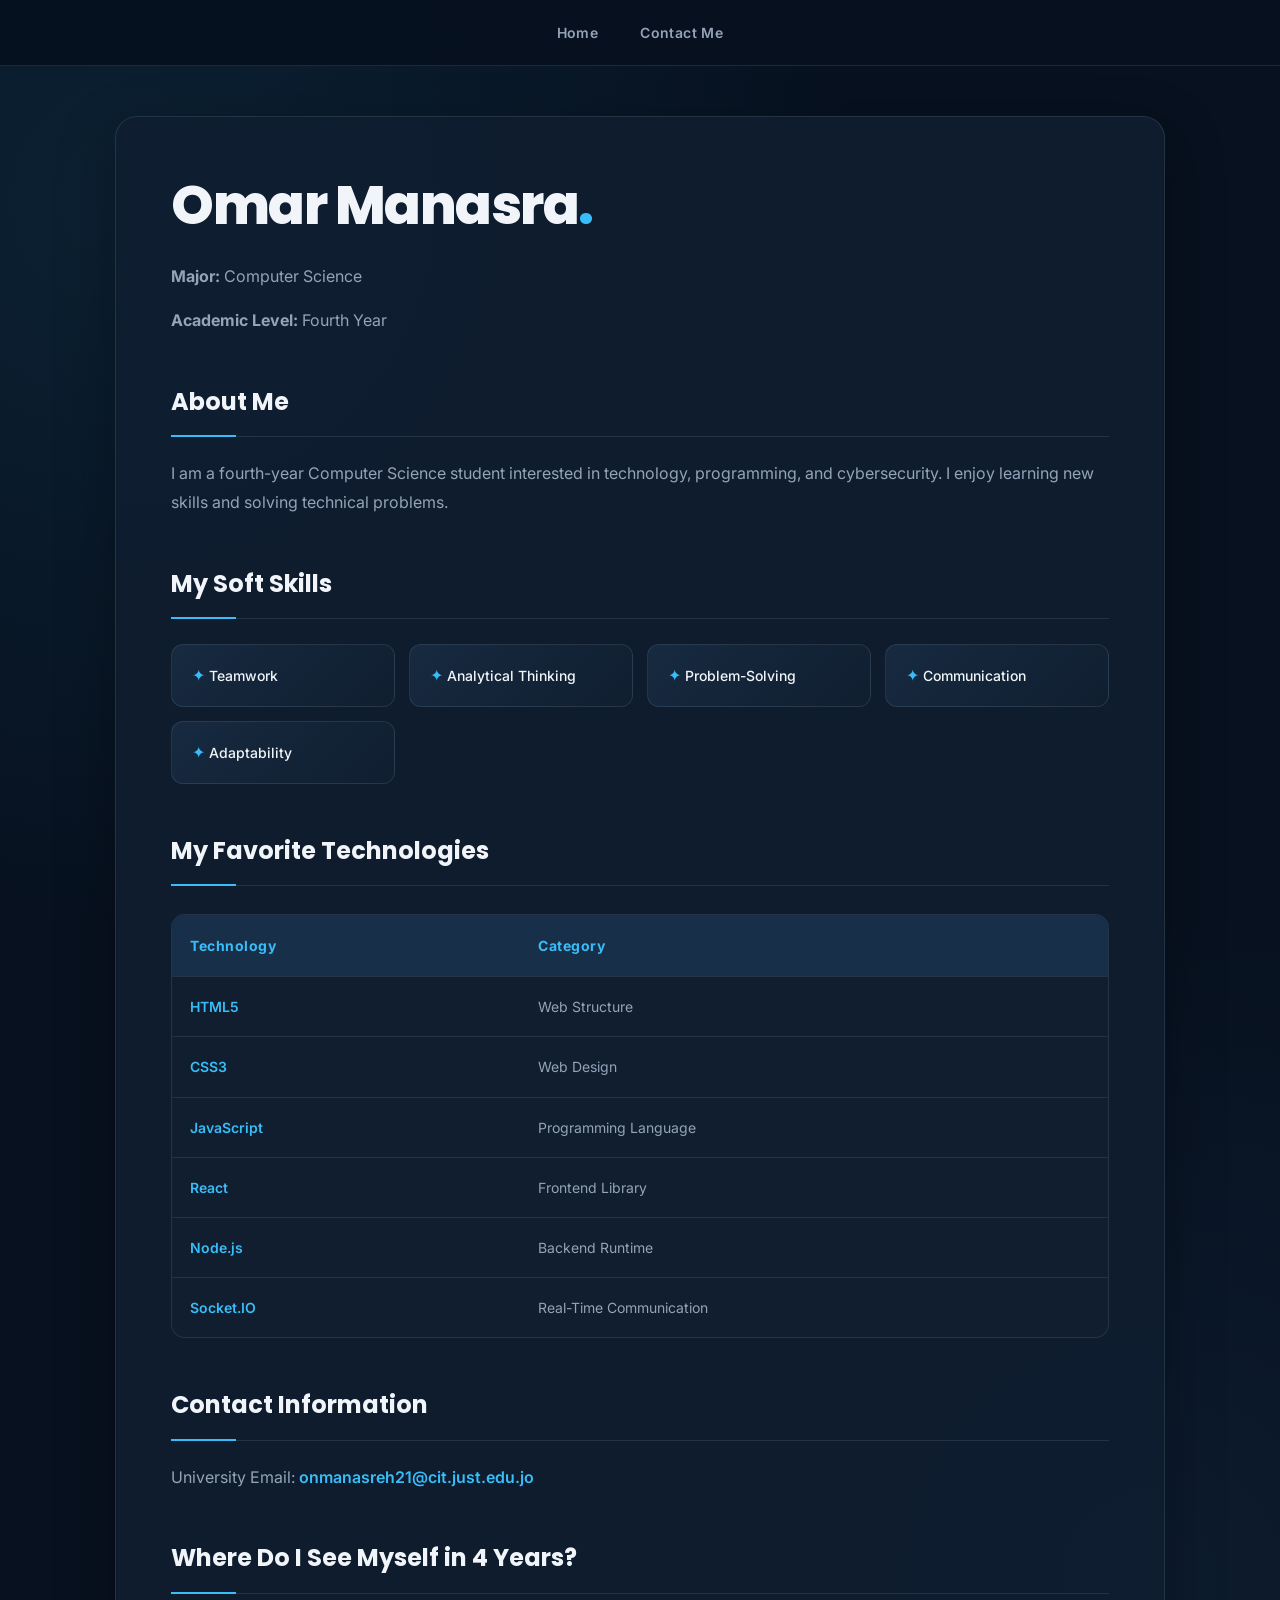
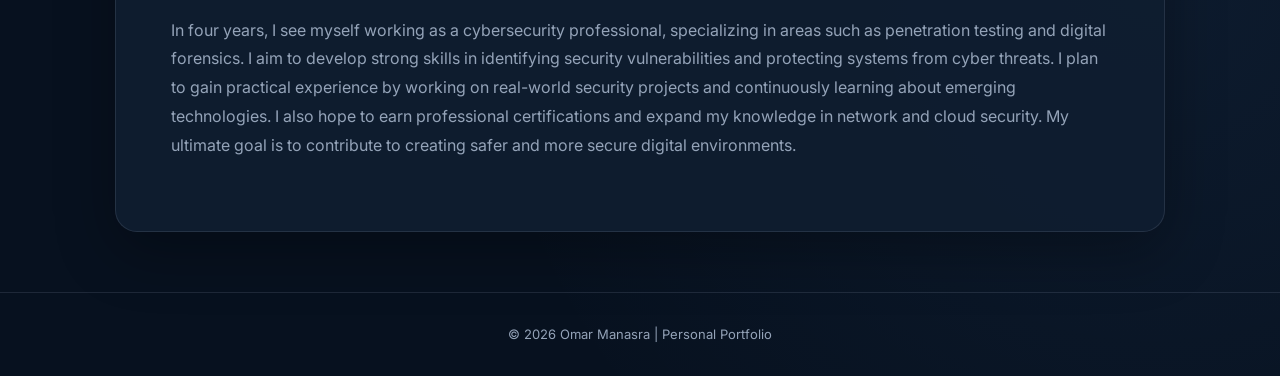
<file: index.html>
<!DOCTYPE html>
<html lang="en">
<head>
    <meta charset="UTF-8">
    <meta name="viewport" content="width=device-width, initial-scale=1.0">

    <title>158167 - Omar Manasra</title>

    <link rel="stylesheet" href="style.css">
</head>

<body>

    <nav>
        <a href="index.html">Home</a>
        <a href="contact.html">Contact Me</a>
    </nav>

    <main>

        <h1>Omar Manasra</h1>

        <p><strong>Major:</strong> Computer Science</p>
        <p><strong>Academic Level:</strong> Fourth Year</p>

        <section>
            <h2>About Me</h2>
            <p>
                I am a fourth-year Computer Science student interested
                in technology, programming, and cybersecurity.
                I enjoy learning new skills and solving technical problems.
            </p>
        </section>

        <section>
            <h2>My Soft Skills</h2>
            <ul>
                <li>Teamwork</li>
                <li>Analytical Thinking</li>
                <li>Problem-Solving</li>
                <li>Communication</li>
                <li>Adaptability</li>
            </ul>
        </section>

        <section>
           

<h2>My Favorite Technologies</h2>

<table>
    <tr>
        <th>Technology</th>
        <th>Category</th>
    </tr>

    <tr>
        <td>
            <a href="https://developer.mozilla.org/en-US/docs/Web/HTML"
               target="_blank">HTML5</a>
        </td>
        <td>Web Structure</td>
    </tr>

    <tr>
        <td>
            <a href="https://developer.mozilla.org/en-US/docs/Web/CSS"
               target="_blank">CSS3</a>
        </td>
        <td>Web Design</td>
    </tr>

    <tr>
        <td>
            <a href="https://developer.mozilla.org/en-US/docs/Web/JavaScript"
               target="_blank">JavaScript</a>
        </td>
        <td>Programming Language</td>
    </tr>

    <tr>
        <td>
            <a href="https://react.dev/"
               target="_blank">React</a>
        </td>
        <td>Frontend Library</td>
    </tr>

    <tr>
        <td>
            <a href="https://nodejs.org/"
               target="_blank">Node.js</a>
        </td>
        <td>Backend Runtime</td>
    </tr>

    <tr>
        <td>
            <a href="https://socket.io/"
               target="_blank">Socket.IO</a>
        </td>
        <td>Real-Time Communication</td>
    </tr>
</table>

        </section>

        <section>
            <h2>Contact Information</h2>

            <p>
                University Email:
                <a href="mailto:onmanasreh21@cit.just.edu.jo">
                    onmanasreh21@cit.just.edu.jo
                </a>
            </p>
        </section>

        <section>
            <h2>Where Do I See Myself in 4 Years?</h2>

            <p>
      In four years, I see myself working as a cybersecurity professional, specializing in areas such as penetration testing and digital forensics. I aim to develop strong skills in identifying security vulnerabilities and protecting systems from cyber threats. I plan to gain practical experience by working on real-world security projects and continuously learning about emerging technologies. I also hope to earn professional certifications and expand my knowledge in network and cloud security. My ultimate goal is to contribute to creating safer and more secure digital environments.
            </p>
        </section>

    </main>

    <footer>
        <p>&copy; 2026 Omar Manasra | Personal Portfolio</p>
    </footer>

</body>
</html>
</file>
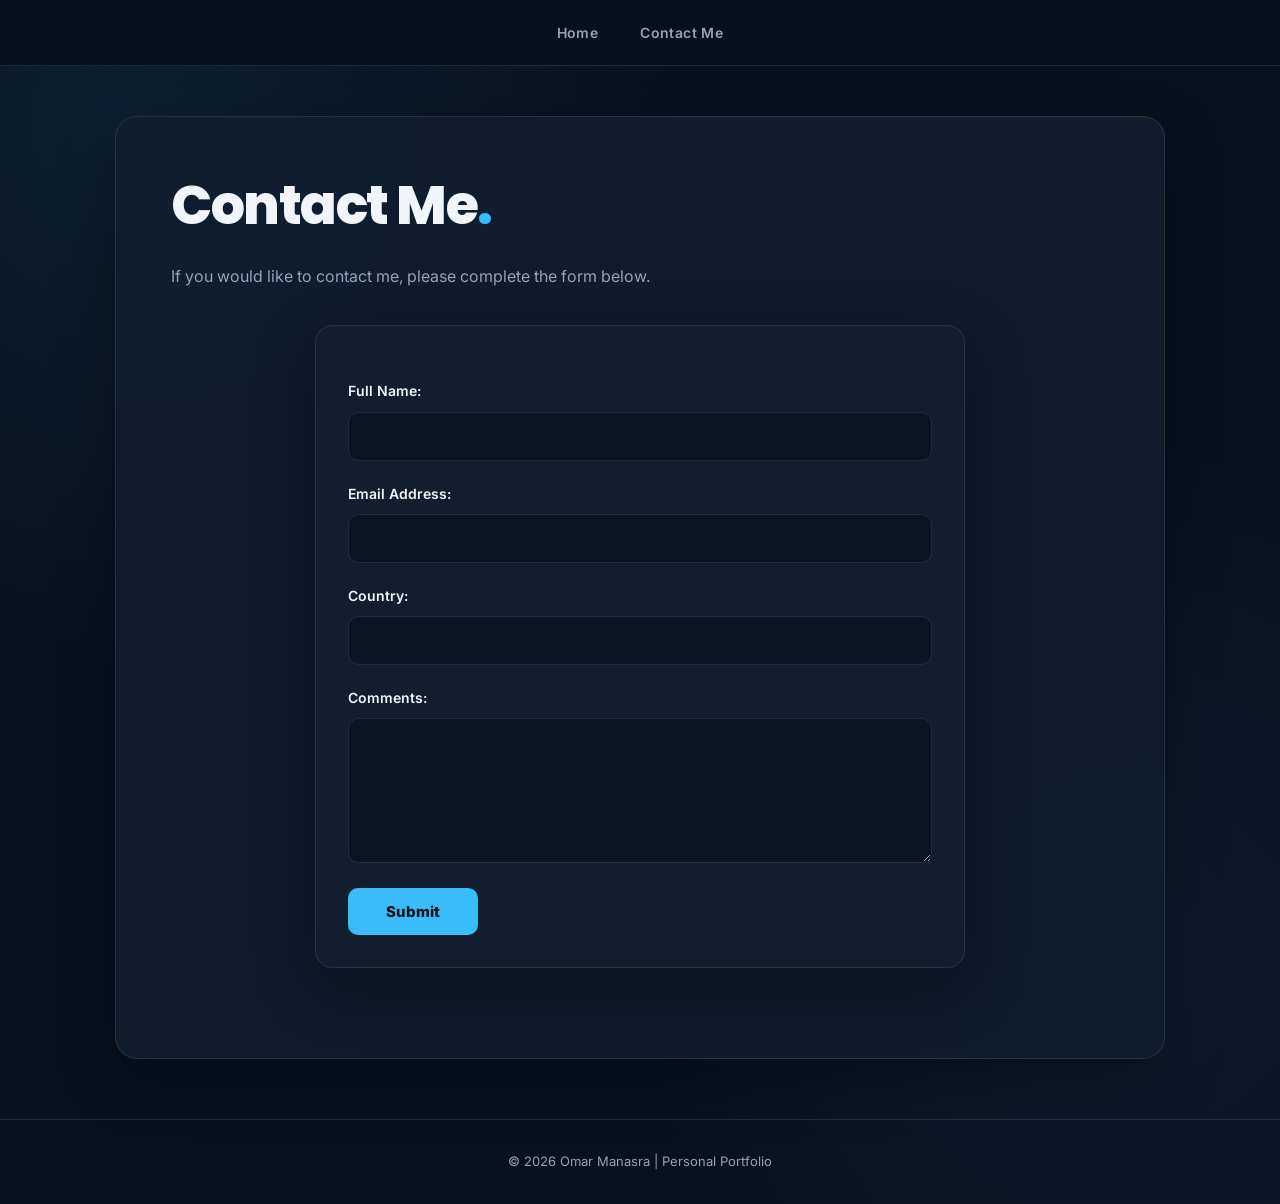
<file: contact.html>
<!DOCTYPE html>
<html lang="en">
<head>
    <meta charset="UTF-8">
    <meta name="viewport" content="width=device-width, initial-scale=1.0">

    <title>158167 - Contact Omar Manasra</title>

    <link rel="stylesheet" href="style.css">
</head>

<body>

    <nav>
        <a href="index.html">Home</a>
        <a href="contact.html">Contact Me</a>
    </nav>

    <main>

        <h1>Contact Me</h1>

        <p>
            If you would like to contact me, please complete
            the form below.
        </p>

        <form id="contactForm">

            <label for="fullName">Full Name:</label>
            <input type="text" id="fullName"
                   name="fullName" required>

            <label for="email">Email Address:</label>
            <input type="email" id="email"
                   name="email" required>

            <label for="country">Country:</label>
            <input type="text" id="country"
                   name="country" required>

            <label for="comments">Comments:</label>
            <textarea id="comments"
                      name="comments"
                      rows="5" required></textarea>

            <button type="submit">Submit</button>

        </form>

    </main>

    <footer>
        <p>&copy; 2026 Omar Manasra | Personal Portfolio</p>
    </footer>

    <script>
        const contactForm = document.getElementById("contactForm");

        contactForm.addEventListener("submit", function(event) {

            event.preventDefault();

            const fullName = document.getElementById("fullName").value.trim();
            const email = document.getElementById("email").value.trim();
            const country = document.getElementById("country").value.trim();
            const comments = document.getElementById("comments").value.trim();

            if (!fullName || !email || !country || !comments) {
                alert("Please fill in all fields.");
                return;
            }

            alert("Your form was submitted successfully!");

            contactForm.reset();
        });
    </script>

</body>
</html>
</file>
<file: style.css>
/* =========================================
   OMAR MANASRA - PROFESSIONAL PORTFOLIO
   Dark Navy & Cyan Theme
========================================= */

/* GOOGLE FONTS */
@import url('https://fonts.googleapis.com/css2?family=Inter:wght@400;500;600;700;800&family=Poppins:wght@400;500;600;700;800&display=swap');


/* =========================================
   1. ROOT VARIABLES
========================================= */

:root {
    --bg: #07111F;
    --bg-secondary: #0B1727;

    --surface: #101E30;
    --surface-light: #172A40;

    --accent: #38BDF8;
    --accent-hover: #7DD3FC;
    --accent-blue: #60A5FA;

    --text: #F1F5F9;
    --muted: #94A3B8;

    --border: rgba(148, 163, 184, 0.16);

    --shadow:
        0 20px 60px rgba(0, 0, 0, 0.3);

    --radius: 16px;
}


/* =========================================
   2. RESET & GENERAL
========================================= */

* {
    margin: 0;
    padding: 0;
    box-sizing: border-box;
}

html {
    scroll-behavior: smooth;
}

body {
    background:
        radial-gradient(
            circle at 10% 10%,
            rgba(56, 189, 248, 0.09),
            transparent 35%
        ),
        radial-gradient(
            circle at 90% 80%,
            rgba(96, 165, 250, 0.07),
            transparent 35%
        ),
        var(--bg);

    color: var(--text);

    font-family: 'Inter', sans-serif;

    line-height: 1.8;

    min-height: 100vh;
}

a {
    transition: all 0.3s ease;
}

button,
input,
textarea {
    font-family: inherit;
}


/* =========================================
   3. NAVIGATION BAR
========================================= */

nav {
    display: flex;

    justify-content: center;
    align-items: center;

    flex-wrap: wrap;

    gap: 42px;

    padding: 20px;

    background: rgba(7, 17, 31, 0.92);

    border-bottom: 1px solid var(--border);

    position: sticky;
    top: 0;

    z-index: 100;

    backdrop-filter: blur(18px);
}

nav a {
    color: var(--muted);

    text-decoration: none;

    font-size: 14px;

    font-weight: 600;

    letter-spacing: 0.4px;

    position: relative;
}

nav a::after {
    content: "";

    position: absolute;

    width: 0;
    height: 2px;

    bottom: -7px;
    left: 0;

    background: var(--accent);

    transition: width 0.3s ease;
}

nav a:hover {
    color: var(--accent);
}

nav a:hover::after {
    width: 100%;
}


/* =========================================
   4. MAIN CONTAINER
========================================= */

main {
    width: 90%;

    max-width: 1050px;

    margin: 50px auto;

    padding: 55px;

    background: rgba(16, 30, 48, 0.93);

    border: 1px solid var(--border);

    border-radius: 22px;

    box-shadow: var(--shadow);

    animation: fadeIn 0.8s ease;
}


/* =========================================
   5. HEADINGS
========================================= */

h1,
h2,
h3 {
    font-family: 'Poppins', sans-serif;
}

h1 {
    font-size: clamp(34px, 5vw, 54px);

    font-weight: 800;

    letter-spacing: -1.5px;

    line-height: 1.25;

    margin-bottom: 22px;

    color: var(--text);
}

h1::after {
    content: ".";

    color: var(--accent);
}

h2 {
    font-size: 24px;

    font-weight: 700;

    margin-top: 45px;

    margin-bottom: 22px;

    padding-bottom: 13px;

    color: var(--text);

    border-bottom: 1px solid var(--border);

    position: relative;
}

h2::after {
    content: "";

    position: absolute;

    bottom: -1px;
    left: 0;

    width: 65px;
    height: 2px;

    background: var(--accent);
}

h3 {
    color: var(--accent);

    font-size: 18px;

    margin-bottom: 12px;
}

p {
    color: var(--muted);

    margin-bottom: 16px;
}


/* =========================================
   6. PROFILE PHOTO
========================================= */

.profile-photo {
    display: block;

    width: 200px;
    height: 200px;

    object-fit: cover;

    border-radius: 50%;

    margin: 30px auto;

    border: 3px solid var(--accent);

    padding: 5px;

    background: var(--surface);

    box-shadow:
        0 0 0 8px rgba(56, 189, 248, 0.05),
        0 0 35px rgba(56, 189, 248, 0.2);

    transition: all 0.4s ease;
}

.profile-photo:hover {
    transform: scale(1.05);

    box-shadow:
        0 0 0 12px rgba(56, 189, 248, 0.06),
        0 0 45px rgba(56, 189, 248, 0.3);
}


/* =========================================
   7. SOFT SKILLS
========================================= */

ul {
    list-style: none;

    display: grid;

    grid-template-columns:
        repeat(auto-fit, minmax(190px, 1fr));

    gap: 14px;

    margin: 25px 0;
}

ul li {
    background:
        linear-gradient(
            135deg,
            var(--surface-light),
            var(--surface)
        );

    padding: 16px 20px;

    border: 1px solid var(--border);

    border-radius: 12px;

    color: var(--text);

    font-size: 14px;

    font-weight: 500;

    transition: all 0.3s ease;
}

ul li::before {
    content: "✦ ";

    color: var(--accent);

    font-size: 16px;
}

ul li:hover {
    border-color: var(--accent);

    transform: translateY(-5px);

    box-shadow:
        0 10px 25px rgba(56, 189, 248, 0.08);
}


/* =========================================
   8. TECHNOLOGY TABLE
========================================= */

table {
    width: 100%;

    border-collapse: separate;

    border-spacing: 0;

    margin: 28px 0;

    overflow: hidden;

    border: 1px solid var(--border);

    border-radius: 14px;

    background: var(--surface);
}

th {
    background: #172F49;

    color: var(--accent);

    text-align: left;

    padding: 18px;

    font-size: 14px;

    font-weight: 700;

    letter-spacing: 0.5px;
}

td {
    padding: 17px 18px;

    border-top: 1px solid var(--border);

    color: var(--muted);

    font-size: 14px;
}

tbody tr {
    transition: background 0.3s ease;
}

tbody tr:hover {
    background: rgba(56, 189, 248, 0.07);
}

td a {
    color: var(--accent);

    font-weight: 600;

    text-decoration: none;
}

td a:hover {
    color: var(--accent-hover);

    text-decoration: underline;
}


/* =========================================
   9. EMAIL LINK
========================================= */

a[href^="mailto"] {
    color: var(--accent);

    text-decoration: none;

    font-weight: 600;
}

a[href^="mailto"]:hover {
    color: var(--accent-hover);

    text-decoration: underline;
}


/* =========================================
   10. CONTACT FORM
========================================= */

form {
    max-width: 650px;

    margin: 35px auto;

    padding: 32px;

    background: var(--surface);

    border: 1px solid var(--border);

    border-radius: 18px;

    box-shadow: var(--shadow);
}

form label {
    display: block;

    margin: 20px 0 8px;

    color: var(--text);

    font-size: 14px;

    font-weight: 600;
}

form input,
form textarea,
form select {
    display: block;

    width: 100%;

    padding: 14px 16px;

    background: #091525;

    color: var(--text);

    border: 1px solid var(--border);

    border-radius: 10px;

    font-size: 15px;

    outline: none;

    transition: all 0.3s ease;
}

form input::placeholder,
form textarea::placeholder {
    color: #64748B;
}

form input:focus,
form textarea:focus,
form select:focus {
    border-color: var(--accent);

    box-shadow:
        0 0 0 3px rgba(56, 189, 248, 0.12);
}

form textarea {
    min-height: 145px;

    resize: vertical;
}

form button {
    display: inline-block;

    margin-top: 25px;

    padding: 14px 38px;

    background: var(--accent);

    color: #07111F;

    border: none;

    border-radius: 10px;

    font-size: 15px;

    font-weight: 800;

    cursor: pointer;

    transition: all 0.3s ease;
}

form button:hover {
    background: var(--accent-hover);

    transform: translateY(-3px);

    box-shadow:
        0 10px 25px rgba(56, 189, 248, 0.2);
}

form button:active {
    transform: translateY(0);
}


/* =========================================
   11. FOOTER
========================================= */

footer {
    text-align: center;

    padding: 30px 15px;

    border-top: 1px solid var(--border);

    margin-top: 60px;

    color: var(--muted);

    font-size: 13px;
}

footer p {
    margin: 0;
}


/* =========================================
   12. SELECTION COLOR
========================================= */

::selection {
    background: var(--accent);

    color: var(--bg);
}


/* =========================================
   13. SCROLLBAR
========================================= */

::-webkit-scrollbar {
    width: 9px;
}

::-webkit-scrollbar-track {
    background: var(--bg);
}

::-webkit-scrollbar-thumb {
    background: #29445E;

    border-radius: 10px;
}

::-webkit-scrollbar-thumb:hover {
    background: var(--accent);
}


/* =========================================
   14. ANIMATIONS
========================================= */

@keyframes fadeIn {
    from {
        opacity: 0;
        transform: translateY(15px);
    }

    to {
        opacity: 1;
        transform: translateY(0);
    }
}


/* =========================================
   15. TABLET RESPONSIVE
========================================= */

@media (max-width: 768px) {

    nav {
        gap: 22px;

        padding: 17px 12px;
    }

    nav a {
        font-size: 13px;
    }

    main {
        width: 94%;

        padding: 28px 22px;

        margin: 25px auto;
    }

    h1 {
        font-size: 36px;

        letter-spacing: -1px;
    }

    h2 {
        font-size: 21px;
    }

    .profile-photo {
        width: 165px;
        height: 165px;
    }

    ul {
        grid-template-columns: repeat(2, 1fr);
    }

    th,
    td {
        padding: 13px 11px;
    }

    form {
        padding: 23px;
    }
}


/* =========================================
   16. MOBILE RESPONSIVE
========================================= */

@media (max-width: 480px) {

    nav {
        gap: 15px;

        padding: 15px 8px;
    }

    nav a {
        font-size: 12px;
    }

    main {
        width: 95%;

        padding: 22px 16px;

        border-radius: 15px;
    }

    h1 {
        font-size: 30px;
    }

    h2 {
        font-size: 19px;

        margin-top: 35px;
    }

    p {
        font-size: 14px;
    }

    .profile-photo {
        width: 145px;
        height: 145px;
    }

    ul {
        grid-template-columns: 1fr;
    }

    table {
        display: block;

        overflow-x: auto;

        white-space: nowrap;
    }

    th,
    td {
        padding: 12px 10px;

        font-size: 12px;
    }

    form {
        padding: 18px;
    }

    form input,
    form textarea,
    form select {
        font-size: 14px;
    }

    form button {
        width: 100%;
    }
}


/* =========================================
   17. REDUCED MOTION ACCESSIBILITY
========================================= */

@media (prefers-reduced-motion: reduce) {
    *,
    *::before,
    *::after {
        scroll-behavior: auto !important;
        animation-duration: 0.01ms !important;
        transition-duration: 0.01ms !important;
    }
}
</file>
